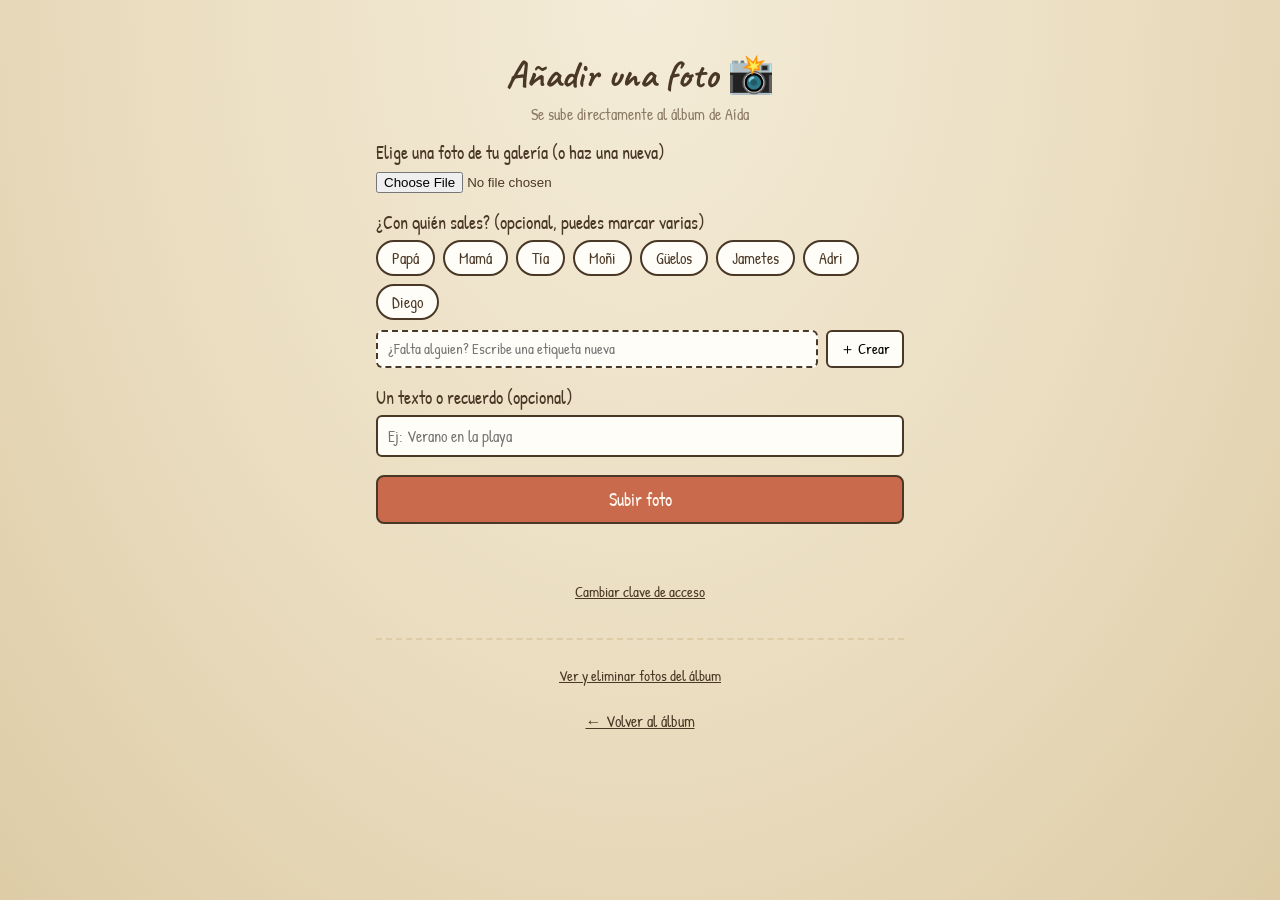
<file: upload.html>
<!DOCTYPE html>
<html lang="es">
<head>
<meta charset="UTF-8">
<meta name="viewport" content="width=device-width, initial-scale=1.0">
<title>Subir foto — Aídagram</title>
<link rel="icon" type="image/svg+xml" href="favicon.svg">
<link rel="manifest" href="manifest.json">
<meta name="theme-color" content="#c96a4d">
<link rel="apple-touch-icon" href="icon-512.png?v=6">
<meta name="apple-mobile-web-app-capable" content="yes">
<meta name="mobile-web-app-capable" content="yes">
<link rel="preconnect" href="https://fonts.googleapis.com">
<link rel="preconnect" href="https://fonts.gstatic.com" crossorigin>
<link href="https://fonts.googleapis.com/css2?family=Caveat:wght@600;700&family=Patrick+Hand&display=swap" rel="stylesheet">
<link rel="stylesheet" href="css/style.css?v=4">
<style>
  .upload-wrap { max-width: 560px; margin: 0 auto; padding: 24px 16px 60px; }
  .upload-wrap h1 { font-family: "Caveat", cursive; font-size: 2.4rem; text-align: center; margin-bottom: 4px; }
  .upload-wrap p.lead { text-align: center; color: var(--muted); margin-top: 0; }
  .field { margin-bottom: 18px; }
  .field label { display: block; font-size: 1.1rem; margin-bottom: 6px; }
  .field input[type="text"] {
    width: 100%;
    font-family: "Patrick Hand", sans-serif;
    font-size: 1rem;
    padding: 8px 10px;
    border: 2px solid var(--ink);
    border-radius: 6px;
    background: var(--card-bg);
  }
  .chips { display: flex; flex-wrap: wrap; gap: 8px; }
  .new-tag-row { display: flex; gap: 8px; margin-top: 10px; }
  .new-tag-row input[type="text"] {
    flex: 1;
    font-family: "Patrick Hand", sans-serif;
    font-size: 0.95rem;
    padding: 6px 10px;
    border: 2px dashed var(--ink);
    border-radius: 6px;
    background: var(--card-bg);
  }
  .new-tag-row button {
    font-family: "Patrick Hand", sans-serif;
    font-size: 0.95rem;
    border: 2px solid var(--ink);
    background: var(--card-bg);
    border-radius: 6px;
    padding: 6px 12px;
    cursor: pointer;
    white-space: nowrap;
  }
  .chip {
    border: 2px solid var(--ink);
    border-radius: 999px;
    padding: 5px 14px;
    cursor: pointer;
    user-select: none;
    background: var(--card-bg);
    font-family: "Patrick Hand", sans-serif;
  }
  .chip.selected { background: var(--tape-1); color: #fff8ef; border-color: var(--tape-1); }
  .btn {
    font-family: "Patrick Hand", sans-serif;
    font-size: 1.15rem;
    border: 2px solid var(--ink);
    background: var(--tape-1);
    color: #fff8ef;
    padding: 10px 20px;
    border-radius: 8px;
    cursor: pointer;
    display: block;
    width: 100%;
  }
  .btn:disabled { opacity: .5; cursor: default; }
  .btn-link {
    background: none;
    border: none;
    text-decoration: underline;
    color: var(--ink);
    cursor: pointer;
    font-family: "Patrick Hand", sans-serif;
    font-size: 0.95rem;
    padding: 0;
  }
  .preview {
    width: 100%;
    max-height: 280px;
    object-fit: contain;
    margin: 10px 0;
    border: 2px solid var(--ink);
    background: #fff;
    display: none;
  }
  .status { text-align: center; margin-top: 16px; font-size: 1.05rem; min-height: 1.4em; }
  .status.error { color: #a33322; }
  .status.ok { color: #4a7a3a; }
  a.back { display: block; text-align: center; margin-top: 24px; color: var(--ink); }

  .divider { border: none; border-top: 2px dashed var(--border, #ddccA6); margin: 36px 0 24px; }

  .manage-toggle { text-align: center; }

  .manage-grid {
    display: grid;
    grid-template-columns: repeat(auto-fill, minmax(90px, 1fr));
    gap: 10px;
    margin-top: 16px;
  }
  .manage-item { position: relative; }
  .manage-item img {
    width: 100%;
    aspect-ratio: 1 / 1;
    object-fit: cover;
    border: 2px solid var(--ink);
    display: block;
  }
  .manage-item button {
    position: absolute;
    top: -8px;
    right: -8px;
    width: 28px;
    height: 28px;
    border-radius: 50%;
    background: #a33322;
    color: #fff;
    border: 2px solid var(--card-bg);
    font-size: 0.95rem;
    line-height: 1;
    cursor: pointer;
  }
  .manage-item button:disabled { opacity: .5; }
  .manage-empty { text-align: center; color: var(--muted); }
</style>
</head>
<body>

<div class="upload-wrap">
  <h1>Añadir una foto 📸</h1>
  <p class="lead">Se sube directamente al álbum de Aída</p>

  <div class="field">
    <label for="fileInput">Elige una foto de tu galería (o haz una nueva)</label>
    <input type="file" id="fileInput" accept="image/*">
    <img id="preview" class="preview" alt="">
  </div>

  <div class="field">
    <label>¿Con quién sales? (opcional, puedes marcar varias)</label>
    <div class="chips" id="chips"></div>
    <div class="new-tag-row">
      <input type="text" id="newTagInput" maxlength="30" placeholder="¿Falta alguien? Escribe una etiqueta nueva">
      <button type="button" id="newTagBtn">＋ Crear</button>
    </div>
  </div>

  <div class="field">
    <label for="caption">Un texto o recuerdo (opcional)</label>
    <input type="text" id="caption" maxlength="140" placeholder="Ej: Verano en la playa">
  </div>

  <button class="btn" id="submitBtn">Subir foto</button>
  <p class="status" id="status"></p>
  <p style="text-align:center;"><button class="btn-link" id="tokenBtn">Cambiar clave de acceso</button></p>

  <hr class="divider">

  <div class="manage-toggle">
    <button class="btn-link" id="manageToggle">Ver y eliminar fotos del álbum</button>
  </div>
  <div id="manageSection" hidden>
    <p class="status" id="manageStatus"></p>
    <div class="manage-grid" id="manageGrid"></div>
  </div>

  <a class="back" href="index.html">← Volver al álbum</a>
</div>

<script>
  // Igual que en index.html: carga data.js con un parámetro único cada
  // vez, así las etiquetas y la lista de fotos están siempre al día.
  document.write('<script src="js/data.js?t=' + Date.now() + '"><\/script>');
</script>
<script src="js/gh-edit.js?v=2"></script>
<script>
(function () {
  const fileInput = document.getElementById("fileInput");
  const preview = document.getElementById("preview");
  const chipsEl = document.getElementById("chips");
  const captionEl = document.getElementById("caption");
  const submitBtn = document.getElementById("submitBtn");
  const statusEl = document.getElementById("status");
  const tokenBtn = document.getElementById("tokenBtn");
  const manageToggle = document.getElementById("manageToggle");
  const manageSection = document.getElementById("manageSection");
  const manageGrid = document.getElementById("manageGrid");
  const manageStatus = document.getElementById("manageStatus");
  const newTagInput = document.getElementById("newTagInput");
  const newTagBtn = document.getElementById("newTagBtn");

  let selectedFile = null;
  const selectedCategories = new Set();
  // Etiquetas creadas aquí mismo que todavía no existen en data.js y hay
  // que registrar en CATEGORY_LABELS la próxima vez que se suba una foto.
  const pendingNewLabels = {};

  tokenBtn.addEventListener("click", () => GH.getToken(true));

  fileInput.addEventListener("change", () => {
    const file = fileInput.files[0];
    if (!file) return;
    selectedFile = file;
    preview.src = URL.createObjectURL(file);
    preview.style.display = "block";
  });

  // Las categorías (CATEGORY_LABELS) llegan ya cargadas desde js/data.js,
  // así este formulario nunca se desincroniza de las etiquetas existentes.
  function addChip(key, label, selected) {
    const chip = document.createElement("div");
    chip.className = "chip" + (selected ? " selected" : "");
    chip.textContent = label;
    chip.addEventListener("click", () => {
      chip.classList.toggle("selected");
      if (chip.classList.contains("selected")) selectedCategories.add(key);
      else selectedCategories.delete(key);
    });
    chipsEl.appendChild(chip);
    if (selected) selectedCategories.add(key);
    return chip;
  }

  Object.keys(CATEGORY_LABELS).forEach((key) => addChip(key, CATEGORY_LABELS[key], false));

  // Convierte un texto libre ("Con la abuela") en una clave válida para
  // usar como categoría ("conlaabuela"), sin acentos ni espacios, y sin
  // chocar con una etiqueta que ya exista.
  function slugify(label) {
    let base = label
      .normalize("NFD")
      .replace(/[̀-ͯ]/g, "")
      .toLowerCase()
      .replace(/[^a-z0-9]+/g, "");
    if (!base) base = "etiqueta";
    let key = base;
    let i = 2;
    while (CATEGORY_LABELS[key]) key = base + i++;
    return key;
  }

  function createNewTag() {
    const label = newTagInput.value.trim();
    if (!label) return;
    const key = slugify(label);
    CATEGORY_LABELS[key] = label; // así el resto de la página ya la ve como existente
    pendingNewLabels[key] = label;
    addChip(key, label, true);
    newTagInput.value = "";
  }

  newTagBtn.addEventListener("click", createNewTag);
  newTagInput.addEventListener("keydown", (e) => {
    if (e.key === "Enter") {
      e.preventDefault();
      createNewTag();
    }
  });

  function setStatus(msg, kind) {
    statusEl.textContent = msg;
    statusEl.className = "status" + (kind ? " " + kind : "");
  }

  // Redimensiona/comprime la foto con un <canvas>. Si el navegador no
  // puede decodificarla (pasa a veces con HEIC), sube el archivo tal cual.
  function prepareImage(file) {
    return new Promise((resolve) => {
      const img = new Image();
      const url = URL.createObjectURL(file);
      img.onload = () => {
        const maxSide = 1600;
        let { width, height } = img;
        if (width > maxSide || height > maxSide) {
          const ratio = Math.min(maxSide / width, maxSide / height);
          width = Math.round(width * ratio);
          height = Math.round(height * ratio);
        }
        const canvas = document.createElement("canvas");
        canvas.width = width;
        canvas.height = height;
        canvas.getContext("2d").drawImage(img, 0, 0, width, height);
        URL.revokeObjectURL(url);
        canvas.toBlob(
          (blob) => resolve(blob ? { blob, ext: "jpg" } : { blob: file, ext: extOf(file.name) }),
          "image/jpeg",
          0.85
        );
      };
      img.onerror = () => {
        URL.revokeObjectURL(url);
        resolve({ blob: file, ext: extOf(file.name) });
      };
      img.src = url;
    });
  }

  function extOf(name) {
    const m = /\.([a-zA-Z0-9]+)$/.exec(name || "");
    return (m ? m[1] : "jpg").toLowerCase();
  }

  function blobToBase64(blob) {
    return new Promise((resolve, reject) => {
      const reader = new FileReader();
      reader.onload = () => resolve(reader.result.split(",")[1]);
      reader.onerror = reject;
      reader.readAsDataURL(blob);
    });
  }

  submitBtn.addEventListener("click", async () => {
    if (!selectedFile) {
      setStatus("Elige antes una foto.", "error");
      return;
    }
    if (!GH.getToken(false)) {
      setStatus("Necesitas la clave de acceso para subir la foto.", "error");
      return;
    }

    submitBtn.disabled = true;
    try {
      setStatus("Preparando la foto…");
      const { blob, ext } = await prepareImage(selectedFile);

      setStatus("Subiendo la foto…");
      const base64 = await blobToBase64(blob);
      const filename = await GH.uploadImageFile(base64, ext);

      setStatus("Añadiéndola al álbum…");
      await GH.addEntryToDataJs(filename, [...selectedCategories], captionEl.value.trim(), pendingNewLabels);
      Object.keys(pendingNewLabels).forEach((k) => delete pendingNewLabels[k]);

      setStatus("¡Foto añadida! Ya está en el álbum (puede tardar un minuto en aparecer).", "ok");
      fileInput.value = "";
      preview.style.display = "none";
      selectedFile = null;
      captionEl.value = "";
      selectedCategories.clear();
      chipsEl.querySelectorAll(".chip.selected").forEach((c) => c.classList.remove("selected"));
      if (!manageSection.hidden) renderManageGrid();
    } catch (err) {
      setStatus(err.message || "Algo ha fallado. Inténtalo otra vez.", "error");
    } finally {
      submitBtn.disabled = false;
    }
  });

  // ---------- Ver y eliminar fotos ----------

  function renderManageGrid() {
    manageGrid.innerHTML = "";
    if (!PHOTOS.length) {
      manageGrid.innerHTML = '<p class="manage-empty">No hay fotos todavía.</p>';
      return;
    }
    PHOTOS.forEach((photo) => {
      const item = document.createElement("div");
      item.className = "manage-item";

      const img = document.createElement("img");
      img.src = photo.file;
      img.alt = photo.caption || "";
      img.loading = "lazy";

      const del = document.createElement("button");
      del.textContent = "✕";
      del.title = "Eliminar esta foto";
      del.addEventListener("click", () => deletePhoto(photo.file, item, del));

      item.appendChild(img);
      item.appendChild(del);
      manageGrid.appendChild(item);
    });
  }

  async function deletePhoto(filename, itemEl, btnEl) {
    if (!GH.getToken(false)) {
      manageStatus.textContent = "Necesitas la clave de acceso para eliminar fotos.";
      manageStatus.className = "status error";
      return;
    }
    if (!confirm("¿Seguro que quieres eliminar esta foto del álbum? No se puede deshacer.")) return;

    btnEl.disabled = true;
    manageStatus.textContent = "Eliminando…";
    manageStatus.className = "status";
    try {
      // 1) Quita primero la entrada de data.js, así la foto desaparece del
      //    álbum aunque falle el segundo paso.
      await GH.removeEntryFromDataJs(filename);

      // 2) Borra el archivo de la imagen (si esto falla, no pasa nada grave:
      //    solo queda un archivo huérfano sin usar).
      try {
        const info = await GH.ghRequest(`/contents/${filename}?ref=main`, { method: "GET" });
        await GH.ghRequest(`/contents/${filename}`, {
          method: "DELETE",
          body: JSON.stringify({
            message: `Elimina foto: ${filename}`,
            sha: info.sha,
            branch: "main",
          }),
        });
      } catch (imgErr) {
        console.warn("No se pudo borrar el archivo de imagen:", imgErr);
      }

      itemEl.remove();
      manageStatus.textContent = "Foto eliminada del álbum.";
      manageStatus.className = "status ok";
    } catch (err) {
      manageStatus.textContent = err.message || "No se ha podido eliminar la foto.";
      manageStatus.className = "status error";
      btnEl.disabled = false;
    }
  }

  manageToggle.addEventListener("click", () => {
    const show = manageSection.hidden;
    manageSection.hidden = !show;
    manageToggle.textContent = show ? "Ocultar fotos del álbum" : "Ver y eliminar fotos del álbum";
    if (show) renderManageGrid();
  });
})();
</script>
</body>
</html>
</file>
<file: css/style.css>
:root {
  --paper: #eaddc0;
  --paper-edge: #ddccA6;
  --card-bg: #fffdf7;
  --ink: #4a3826;
  --muted: #8a7a63;
  --tape-1: #c96a4d;
  --tape-2: #8a9a63;
  --tape-3: #d1a53d;
  --shadow: rgba(60, 40, 15, 0.35);
}

* { box-sizing: border-box; }

html, body {
  margin: 0;
  padding: 0;
}

body {
  background:
    radial-gradient(ellipse at top, #f4ecd8 0%, var(--paper) 55%, var(--paper-edge) 100%);
  color: var(--ink);
  font-family: "Patrick Hand", -apple-system, BlinkMacSystemFont, "Segoe UI", sans-serif;
  min-height: 100vh;
}

.corkboard {
  max-width: 1000px;
  margin: 0 auto;
  padding: 24px 16px 60px;
}

/* ---------- Portada (banner estilo cabecera de Instagram) ---------- */
.cover {
  text-align: center;
  padding: 22px 16px;
  background: linear-gradient(135deg, var(--tape-3), var(--tape-1));
  box-shadow: 0 4px 10px var(--shadow);
}
.cover h1 {
  font-family: "Caveat", cursive;
  font-weight: 700;
  font-size: clamp(2.6rem, 7vw, 4.2rem);
  margin: 0;
  color: var(--ink);
  text-shadow: 1px 1px 0 rgba(255,255,255,0.4);
}

.cover-brand {
  /* Misma medida fluida que usa el título, así el icono siempre tiene
     su misma altura en vez de saltar entre tamaños fijos por breakpoint. */
  --title-size: clamp(3.2rem, 9vw, 5.2rem);
  display: flex;
  align-items: center;
  justify-content: center;
  gap: 0.35em;
  flex-wrap: wrap;
}

.insta-badge {
  width: var(--title-size);
  height: var(--title-size);
  flex-shrink: 0;
  filter: drop-shadow(0 3px 4px rgba(0,0,0,0.25));
}

/* Guiño al logo cursivo de Instagram de sus primeros años, con la
   inicial de Aída como monograma personalizado */
.cover h1.insta-title {
  font-family: "Grand Hotel", cursive;
  font-weight: 400;
  font-size: var(--title-size);
  color: #fff8ef;
  text-shadow: 1px 2px 3px rgba(60, 35, 10, 0.35);
}

.subtitle {
  text-align: center;
  margin: 20px 0 28px;
  color: var(--muted);
  font-size: 1.15rem;
  line-height: 1.5;
}

/* ---------- Filtros (etiquetas de papel) ---------- */
.filters {
  display: flex;
  flex-wrap: wrap;
  gap: 10px;
  justify-content: center;
  padding: 8px 0 28px;
}
.filter-btn {
  font-family: "Patrick Hand", sans-serif;
  border: 2px solid var(--ink);
  background: var(--card-bg);
  color: var(--ink);
  border-radius: 6px;
  padding: 6px 16px;
  font-size: 1.05rem;
  cursor: pointer;
  box-shadow: 2px 3px 0 var(--shadow);
  transform: rotate(-1deg);
  transition: transform 0.15s, background 0.15s, color 0.15s;
}
.filter-btn:nth-child(even) { transform: rotate(1.5deg); }
.filter-btn:nth-child(3n) { transform: rotate(-2deg); }
.filter-btn:hover {
  transform: rotate(0deg) scale(1.05);
}
.filter-btn.active {
  background: var(--tape-1);
  border-color: var(--tape-1);
  color: #fff8ef;
  transform: rotate(0deg) scale(1.05);
}

/* ---------- Página del álbum ---------- */
.album-page {
  display: flex;
  flex-wrap: wrap;
  justify-content: center;
  gap: 22px 18px;
  padding: 16px 10px 10px;
}

.photo-card {
  display: block;
  position: relative;
  width: 150px;
  background: var(--card-bg);
  padding: 10px 10px 30px;
  box-shadow: 0 6px 14px var(--shadow);
  cursor: pointer;
  text-decoration: none;
  transform: rotate(var(--rot, 0deg));
  transition: transform 0.2s ease, box-shadow 0.2s ease, z-index 0s;
}
@media (min-width: 560px) {
  .photo-card { width: 180px; padding: 12px 12px 34px; }
}
@media (min-width: 860px) {
  .photo-card { width: 200px; padding: 14px 14px 38px; }
}

.photo-card:hover {
  transform: rotate(0deg) scale(1.08);
  box-shadow: 0 12px 22px var(--shadow);
  z-index: 5;
}

.photo-card img {
  display: block;
  width: 100%;
  aspect-ratio: 1 / 1;
  object-fit: cover;
  background: #ddd;
}

/* cinta washi en la esquina de cada foto */
.photo-card::before {
  content: "";
  position: absolute;
  top: -10px;
  left: 50%;
  width: 54px;
  height: 22px;
  transform: translateX(-50%) rotate(var(--tape-angle, -4deg));
  background: var(--tape-color, var(--tape-1));
  opacity: 0.8;
  box-shadow: 0 1px 3px rgba(0,0,0,0.25);
}

.empty-state {
  text-align: center;
  color: var(--muted);
  padding: 40px 16px;
  max-width: 520px;
  margin: 0 auto;
  font-size: 1.1rem;
}
.empty-state code {
  background: rgba(0,0,0,0.06);
  padding: 1px 5px;
  border-radius: 3px;
}

/* ---------- Botón flotante para añadir foto ---------- */
.fab {
  position: fixed;
  right: 20px;
  bottom: 20px;
  width: 56px;
  height: 56px;
  border-radius: 50%;
  background: var(--tape-1);
  color: #fff8ef;
  display: flex;
  align-items: center;
  justify-content: center;
  font-size: 1.8rem;
  text-decoration: none;
  box-shadow: 0 6px 16px var(--shadow);
  border: 2px solid var(--ink);
  z-index: 20;
}
.fab:hover {
  transform: scale(1.06);
}

/* ---------- Visor de foto (lightbox) ---------- */
/* Visibilidad controlada SOLO por la clase .open (nunca por [hidden]
   + display, para evitar que una regla propia gane por especificidad
   al selector [hidden] del navegador y el visor se quede pegado). */
.lightbox {
  display: none;
  position: fixed;
  inset: 0;
  background: rgba(30, 20, 10, 0.85);
  align-items: center;
  justify-content: center;
  z-index: 100;
  padding: 24px;
}
.lightbox.open {
  display: flex;
}

.lightbox-polaroid {
  background: var(--card-bg);
  padding: 16px 16px 20px;
  max-width: 90vw;
  max-height: 88vh;
  overflow-y: auto;
  display: flex;
  flex-direction: column;
  box-shadow: 0 14px 40px rgba(0,0,0,0.5);
}
.lightbox-polaroid img {
  max-width: 100%;
  max-height: 65vh;
  object-fit: contain;
  display: block;
}
.lightbox-caption {
  margin: 12px 2px 4px;
  font-family: "Caveat", cursive;
  font-size: 1.5rem;
  color: var(--ink);
  text-align: center;
  min-height: 1.6rem;
}
.lightbox-caption:empty::before {
  content: "Sin comentario todavía";
  color: var(--muted);
  font-family: "Patrick Hand", sans-serif;
  font-size: 1rem;
}
.lightbox-caption-edit {
  display: flex;
  gap: 8px;
  margin: 4px 2px 8px;
}
.lightbox-caption-edit input {
  flex: 1;
  font-family: "Patrick Hand", sans-serif;
  font-size: 1rem;
  padding: 6px 10px;
  border: 2px solid var(--ink);
  border-radius: 6px;
  background: #fffdf7;
}
.lightbox-caption-edit button {
  font-family: "Patrick Hand", sans-serif;
  border: 2px solid var(--ink);
  background: var(--tape-1);
  color: #fff8ef;
  border-radius: 6px;
  padding: 6px 14px;
  cursor: pointer;
}
.lightbox-edit-btn {
  align-self: center;
  background: none;
  border: none;
  color: var(--muted);
  font-family: "Patrick Hand", sans-serif;
  font-size: 0.95rem;
  cursor: pointer;
  text-decoration: underline;
  padding: 2px;
}

.lightbox-close {
  position: absolute;
  top: 16px;
  right: 20px;
  background: var(--card-bg);
  border: 2px solid var(--ink);
  border-radius: 50%;
  width: 40px;
  height: 40px;
  color: var(--ink);
  font-size: 1.3rem;
  cursor: pointer;
  line-height: 1;
  z-index: 101;
}

/* ---------- Deslizar hacia abajo para refrescar (como Instagram) ---------- */
.ptr-indicator {
  position: fixed;
  top: 0;
  left: 50%;
  width: 42px;
  height: 42px;
  border-radius: 50%;
  background: var(--card-bg);
  border: 2px solid var(--ink);
  box-shadow: 0 4px 10px var(--shadow);
  display: flex;
  align-items: center;
  justify-content: center;
  font-size: 1.3rem;
  color: var(--ink);
  opacity: 0;
  z-index: 50;
  pointer-events: none;
  transform: translate(-50%, -60px);
}
.ptr-indicator.ptr-spin {
  animation: ptr-spin 0.7s linear infinite;
}
@keyframes ptr-spin {
  from { transform: translate(-50%, 16px) rotate(0deg); }
  to { transform: translate(-50%, 16px) rotate(360deg); }
}
</file>
